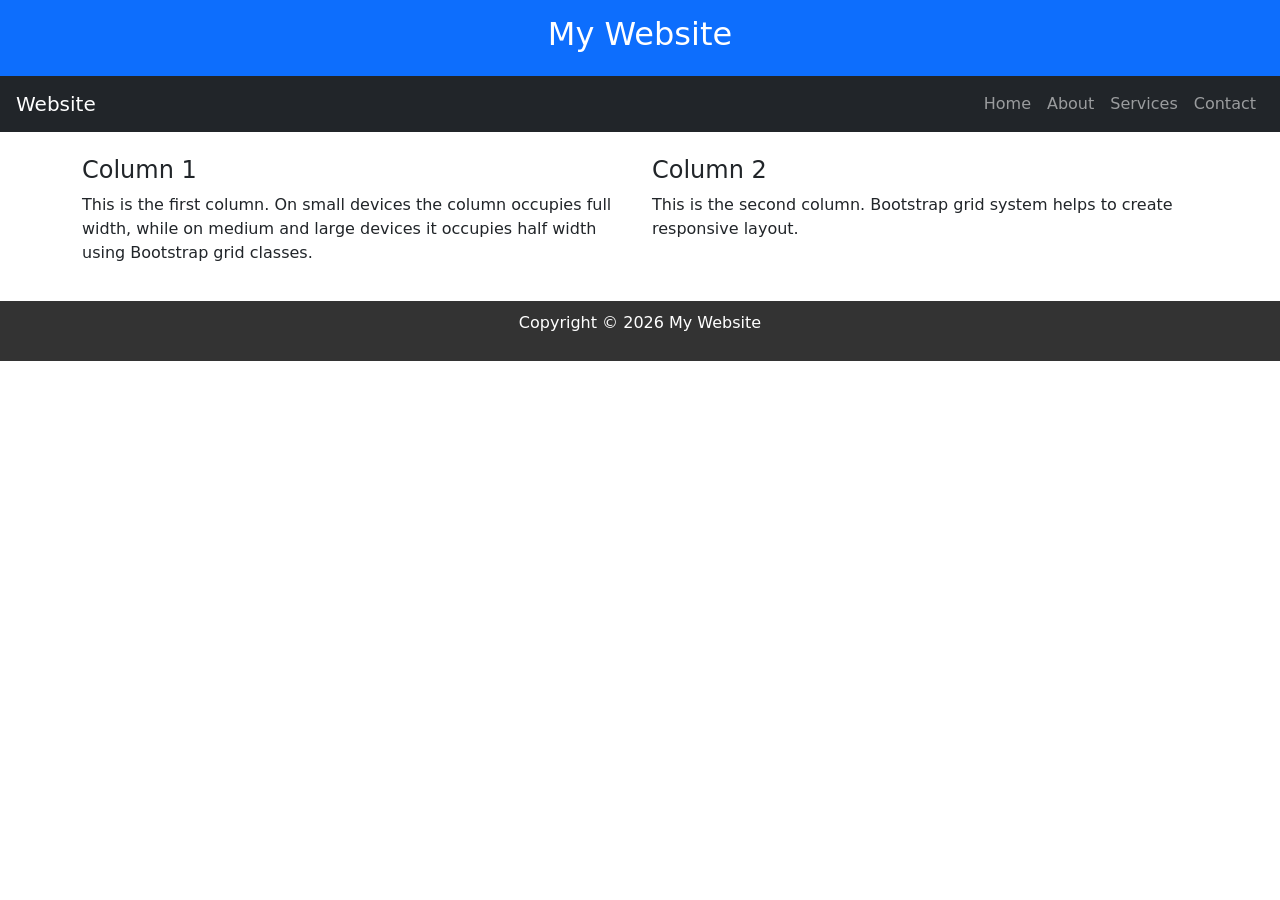
<file: OneDrive/Desktop/2nd sem FSD/EXPERIMENT-1/index.html>
<!DOCTYPE html>
<html>

<head>
    <title>Responsive Web Page using Bootstrap Grid</title>
    <meta name="viewport" content="width=device-width, initial-scale=1">
    <!-- Bootstrap CSS -->
    <link rel="stylesheet" href="https://cdn.jsdelivr.net/npm/bootstrap@5.3.2/dist/css/bootstrap.min.css">
    <style>
        header {
            background-color: #0d6efd;
            color: white;
            text-align: center;
            padding: 15px;
        }

        footer {
            background-color: #333;
            color: white;
            text-align: center;
            padding: 10px;
            margin-top: 20px;
        }
    </style>
</head>

<body>
    <!-- Header -->
    <header>
        <h2>My Website</h2>
    </header>
    <!-- Navigation -->
    <nav class="navbar navbar-dark bg-dark navbar-expand-lg">
        <a class="navbar-brand ms-3" href="#">Website</a>
        <ul class="navbar-nav ms-auto me-3">
            <li class="nav-item">
                <a class="nav-link" href="#">Home</a>
            </li>

            <li class="nav-item">
                <a class="nav-link" href="#">About</a>
            </li>
            <li class="nav-item">
                <a class="nav-link" href="#">Services</a>
            </li>
            <li class="nav-item">
                <a class="nav-link" href="#">Contact</a>
            </li>
        </ul>
    </nav>
    <!-- Content -->
    <div class="container mt-4">
        <div class="row">
            <div class="col-md-6 col-sm-12">
                <h4>Column 1</h4>
                <p>
                    This is the first column.
                    On small devices the column occupies full width, while on medium and large devices it occupies half
                    width using Bootstrap grid classes. </p>
            </div>
            <div class="col-md-6 col-sm-12">
                <h4>Column 2</h4>
                <p>
                    This is the second column.
                    Bootstrap grid system helps to create responsive layout.
                </p>
            </div>
        </div>
    </div>
    <!-- Footer -->
    <footer>
        <p>Copyright © 2026 My Website</p>
    </footer>
</body>

</html>
</file>
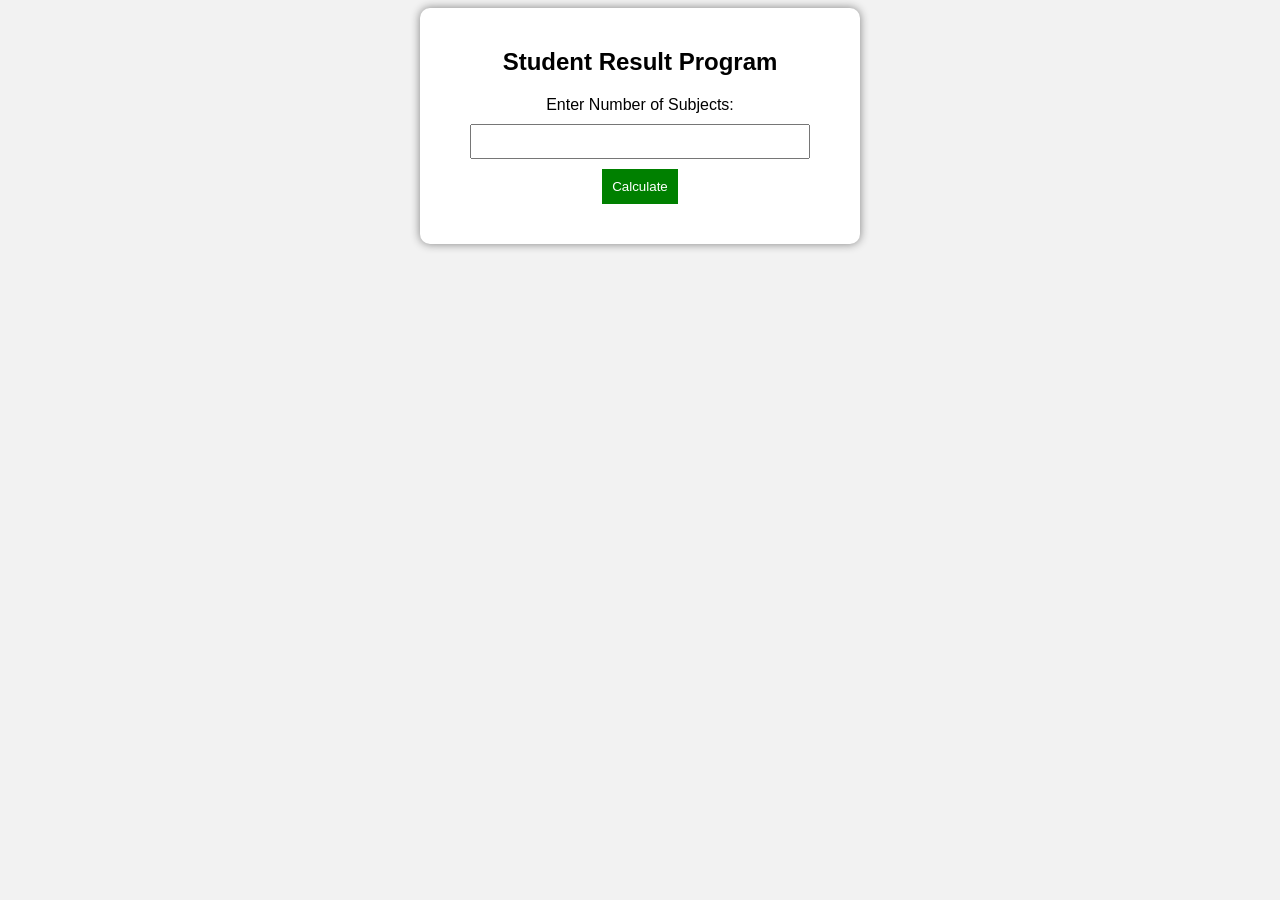
<file: OneDrive/Desktop/2nd sem FSD/EXPERIMENT-4/index.html>
<!DOCTYPE html>
<html>
<head>
    <title>Student Result</title>
    <link rel="stylesheet" href="style.css">
</head>

<body>

<div class="container">
    <h2>Student Result Program</h2>

    <label>Enter Number of Subjects:</label>
    <input type="number" id="sub">

    <button onclick="calculateResult()">Calculate</button>

    <p id="output"></p>
</div>

<script src="node.js"></script>

</body>
</html>
</file>
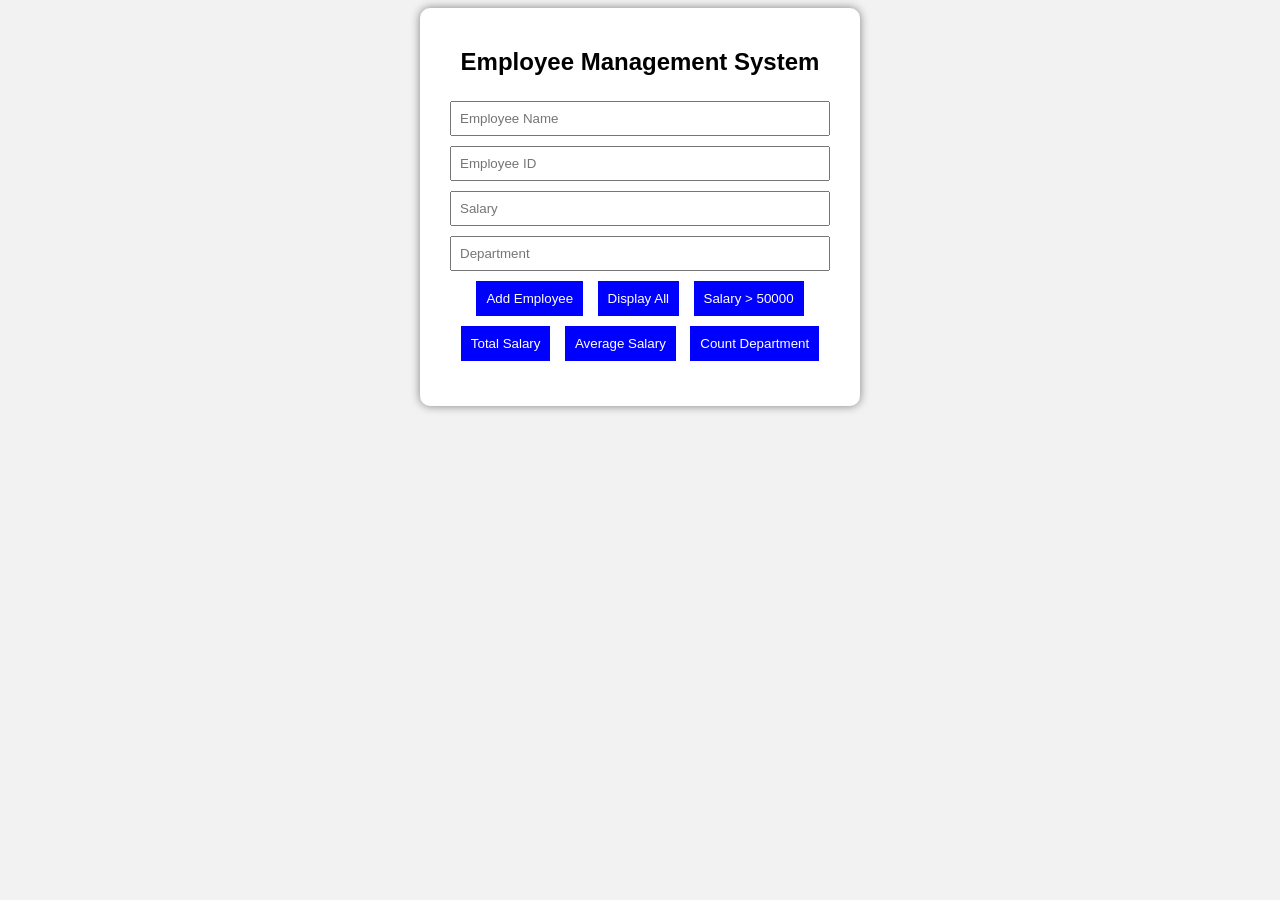
<file: OneDrive/Desktop/2nd sem FSD/EXPERIMENT-5/index.html>
<!DOCTYPE html>
<html>
<head>
    <title>Employee Management</title>
    <link rel="stylesheet" href="style.css">
</head>

<body>

<div class="container">
    <h2>Employee Management System</h2>

    <input type="text" id="name" placeholder="Employee Name">
    <input type="text" id="id" placeholder="Employee ID">
    <input type="number" id="salary" placeholder="Salary">
    <input type="text" id="dept" placeholder="Department">

    <br>

    <button onclick="addEmployee()">Add Employee</button>
    <button onclick="displayEmployees()">Display All</button>
    <button onclick="filterSalary()">Salary > 50000</button>
    <button onclick="totalSalary()">Total Salary</button>
    <button onclick="averageSalary()">Average Salary</button>
    <button onclick="countDepartment()">Count Department</button>

    <div id="result"></div>
</div>

<script src="node.js"></script>

</body>
</html>
</file>
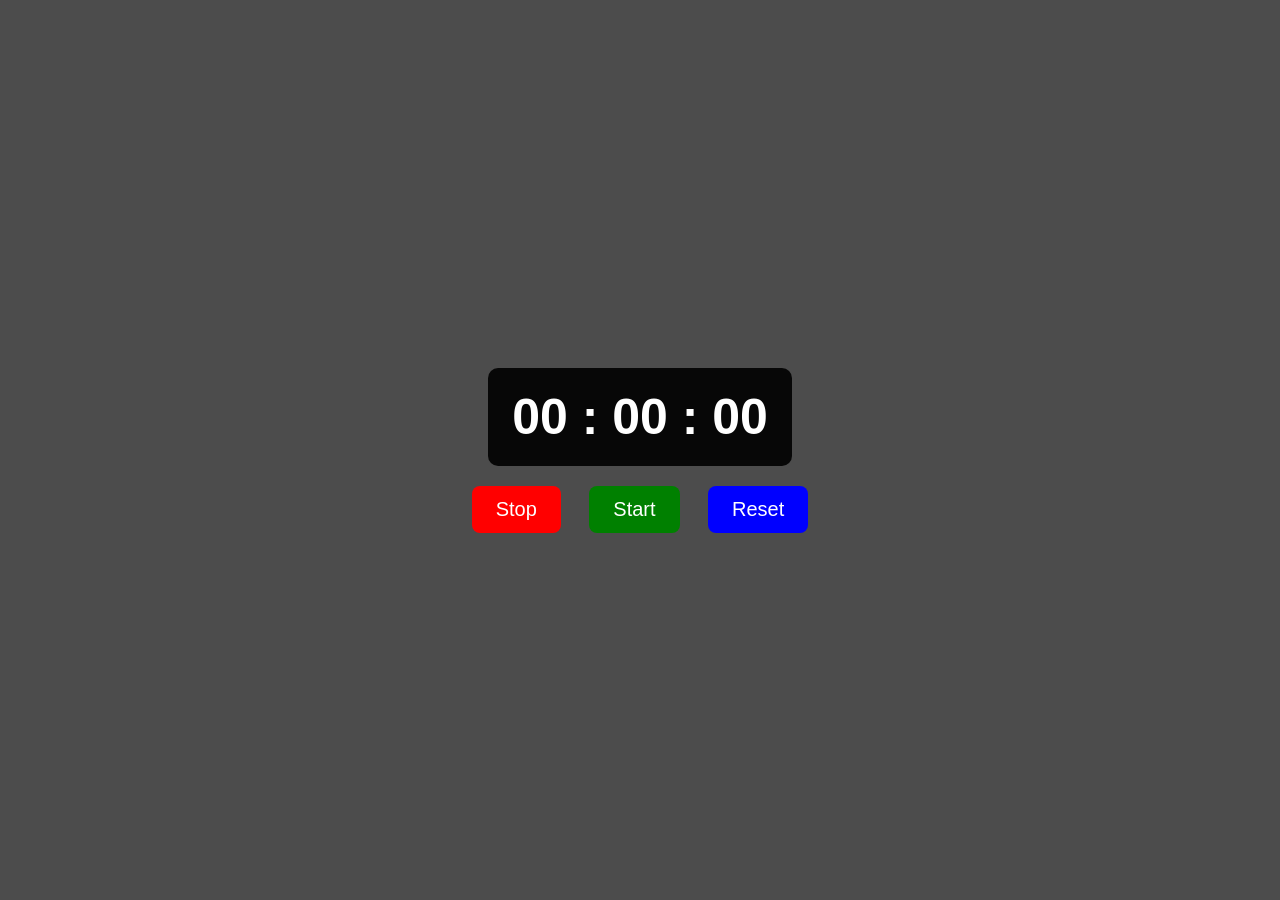
<file: OneDrive/Desktop/2nd sem FSD/stop watch/index.html>
<!DOCTYPE html>
<html lang="en">
<head>
    <meta charset="UTF-8">
    <meta http-equiv="X-UA-Compatible" content="IE=edge">
    <meta name="viewport" content="width=device-width, initial-scale=1.0">
    <link rel="stylesheet" href="style.css">
    <title>Stopwatch</title>
</head>
<body>
    <div class="stopwatch">
        <div class="timerDisplay">00 : 00 : 00</div>
    </div>

    <div class="buttons">
        <button id="stopBtn" class="btn" style="--clr:red;">Stop</button>

        <button id="startBtn" class="btn" style="--clr:green">Start</button>

        <button id="resetBtn" class="btn" style="--clr:blue">Reset</button>
    </div>

    <script src="script.js"></script>
</body>
</html>
</file>
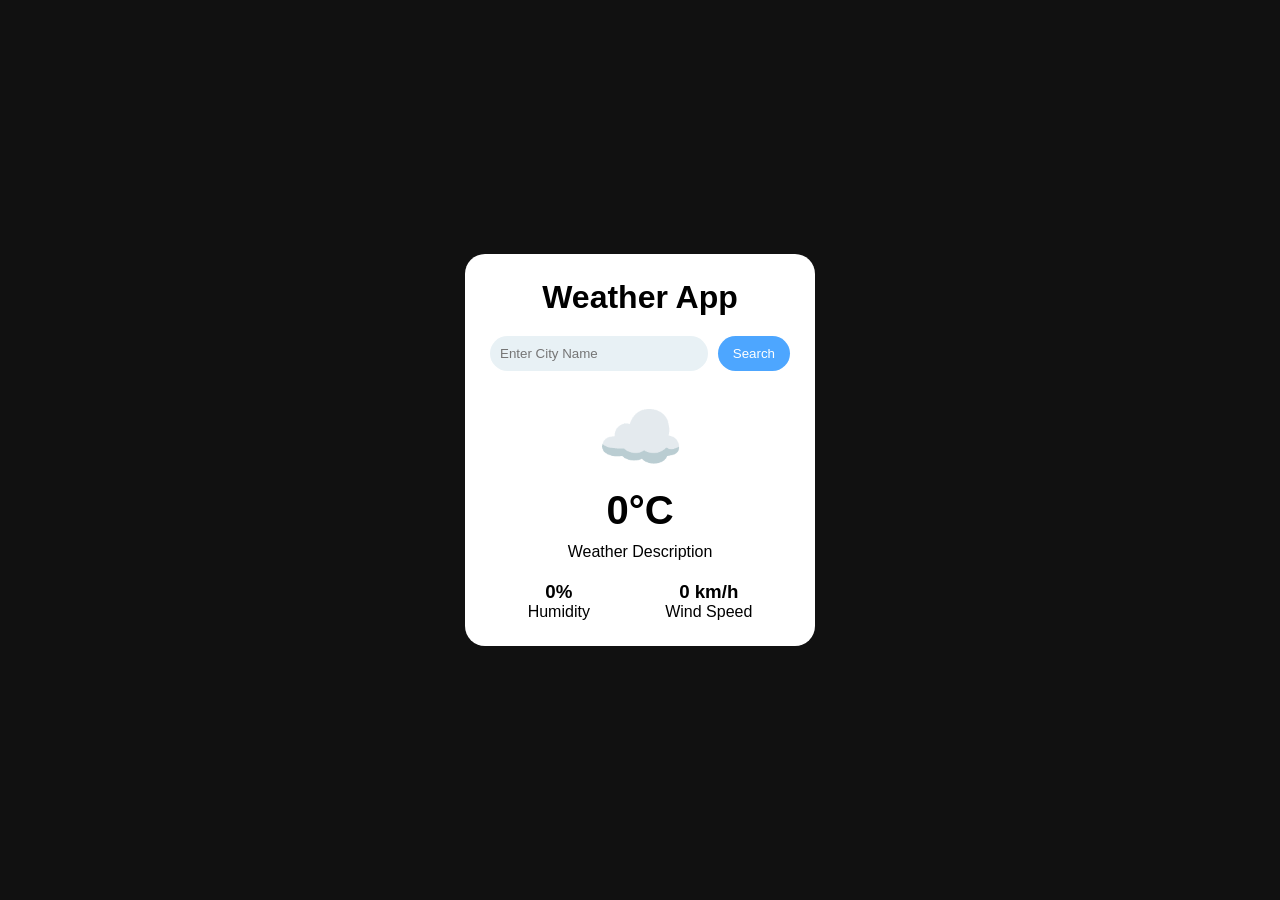
<file: OneDrive/Desktop/2nd sem FSD/weather webpage/index.html>
<!DOCTYPE html>
<html lang="en">
<head>
    <meta charset="UTF-8">
    <meta name="viewport" content="width=device-width, initial-scale=1.0">
    <title>Weather App</title>

    <link rel="stylesheet" href="style.css">
</head>
<body>

    <div class="container">

        <h1>Weather App</h1>

        <div class="search-box">
            <input type="text" id="city" placeholder="Enter City Name">
            <button id="searchBtn">Search</button>
        </div>

        <div class="weather">

            <div id="icon" class="icon">☁️</div>

            <h2 id="temp">0°C</h2>

            <p id="desc">Weather Description</p>

            <div class="details">
                <div>
                    <h3 id="humidity">0%</h3>
                    <p>Humidity</p>
                </div>

                <div>
                    <h3 id="wind">0 km/h</h3>
                    <p>Wind Speed</p>
                </div>
            </div>

        </div>

    </div>

    <script src="script.js"></script>

</body>
</html>
</file>
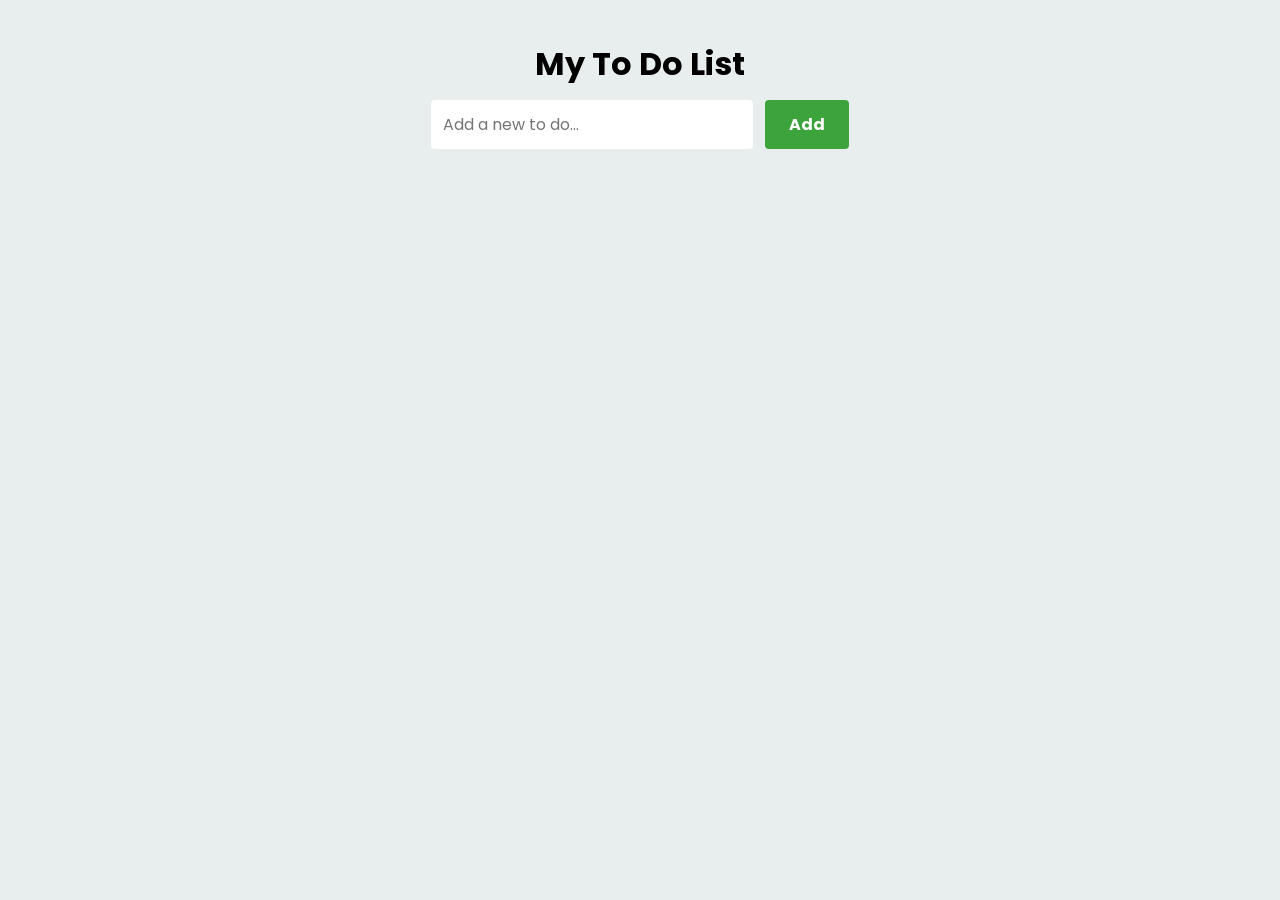
<file: OneDrive/Desktop/2nd sem FSD/javascript project/TO-DO List/index.html>
<!DOCTYPE html>
<html lang="en">
<head>
    <meta charset="UTF-8">
    <meta http-equiv="X-UA-Compatible" content="IE=edge">
    <meta name="viewport" content="width=device-width, initial-scale=1.0">
    <link rel="stylesheet" href="style.css">
    <title>To Do List - JavaScript Project</title>
</head>
<body>
    <div class="container">
        <div class="input-container">
            <h1>My To Do List</h1>
            <input type="text" placeholder="Add a new to do..." id="inputBox">
            <input type="button" value="Add" id="addBtn">
        </div>

        <ul class="todoList" id="todoList">
            <!-- <li><p>Task1</p></li>
            <li>Task2</li>
            <li>Task3</li> -->
        </ul>
    </div>

    <script src="script.js"></script>
</body>
</html>
</file>
<file: OneDrive/Desktop/2nd sem FSD/EXPERIMENT-4/style.css>
body {
    font-family: Arial;
    background: #f2f2f2;
    text-align: center;
}

.container {
    width: 400px;
    margin: auto;
    background: white;
    padding: 20px;
    border-radius: 10px;
    box-shadow: 0px 0px 10px gray;
}

input {
    width: 80%;
    padding: 8px;
    margin: 10px;
}

button {
    padding: 10px;
    background: green;
    color: white;
    border: none;
    cursor: pointer;
}

#output {
    margin-top: 20px;
    text-align: left;
}
</file>
<file: OneDrive/Desktop/2nd sem FSD/EXPERIMENT-5/style.css>
body {
    font-family: Arial;
    background: #f2f2f2;
    text-align: center;
}

.container {
    width: 400px;
    margin: auto;
    background: white;
    padding: 20px;
    border-radius: 10px;
    box-shadow: 0px 0px 10px gray;
}

input {
    width: 90%;
    padding: 8px;
    margin: 5px;
}

button {
    padding: 10px;
    margin: 5px;
    background: blue;
    color: white;
    border: none;
    cursor: pointer;
}

#result {
    margin-top: 20px;
    text-align: left;
}
</file>
<file: OneDrive/Desktop/2nd sem FSD/stop watch/style.css>
*{
    margin: 0;
    padding: 0;
    box-sizing: border-box;
    font-family: Verdana, Geneva, Tahoma, sans-serif;
}

body{
    background-color: rgba(0, 0, 0, 0.7);
    color: #ffffff;
    display: flex;
    justify-content: center;
    align-items: center;
    min-height: 100vh;
    flex-direction: column;
}

.stopwatch{
    background-color: rgba(0, 0, 0, 0.9);
    padding: 20px 24px;
    border-radius: 10px;
}

.timerDisplay{
    font-size: 50px;
    font-weight: 600;
}

.buttons{
    margin-top: 20px;
}

.btn{
    font-size: 20px;
    background: none;
    border: none;
    color: #fff;
    background-color: var(--clr);
    padding: 12px 24px;
    margin-inline: 12px;
    border-radius: 8px;
    cursor: pointer;
}
</file>
<file: OneDrive/Desktop/2nd sem FSD/weather webpage/style.css>
*{
    margin:0;
    padding:0;
    box-sizing:border-box;
    font-family:Arial, sans-serif;
}

body{
    background:#111;
    display:flex;
    justify-content:center;
    align-items:center;
    height:100vh;
}

.container{
    width:350px;
    background:white;
    padding:25px;
    border-radius:20px;
    text-align:center;
}

h1{
    margin-bottom:20px;
}

.search-box{
    display:flex;
    gap:10px;
}

input{
    flex:1;
    padding:10px;
    border:none;
    background:#e8f1f5;
    border-radius:20px;
    outline:none;
}

button{
    padding:10px 15px;
    border:none;
    background:#4da6ff;
    color:white;
    border-radius:20px;
    cursor:pointer;
}

.weather{
    margin-top:25px;
}

.icon{
    font-size:70px;
}

#temp{
    margin:10px 0;
    font-size:40px;
}

#desc{
    text-transform:capitalize;
    margin-bottom:20px;
}

.details{
    display:flex;
    justify-content:space-around;
    margin-top:20px;
}
</file>
<file: OneDrive/Desktop/2nd sem FSD/javascript project/TO-DO List/style.css>
@import url('https://fonts.googleapis.com/css2?family=Poppins&display=swap');

*{
    margin: 0;
    padding: 0;
    box-sizing: border-box;
    font-family: 'Poppins', sans-serif;
}

body{
    background-color: rgb(232, 238, 238);
}

.container{
    display: flex;
    flex-direction: column;
    justify-content: center;
    align-items: center;
    margin-top: 20px;
}

.input-container{
    width: 100%;
    max-width: 500px;
    text-align: center;
    padding: 20px;
}

.input-container input{
    border: none;
    outline: none;
    padding: 12px;
    margin-block: 12px;
    border-radius: 4px;
    font-size: 16px;
}

.input-container input[type="text"]{
    width: 70%;
}

.input-container input[type="button"]{
    background-color: #3da33d;
    color: #fff;
    font-weight: 700;
    margin-left: 8px;
    cursor: pointer;
    padding: 12px 24px;
}

.input-container input[type="button"]:hover{
    background-color: #60b160;
}

ul{
    width: 70%;
    max-width: 450px;
    /* display: flex;
    justify-content: center;
    flex-direction: column;
    align-items: center; */
}

ul li{
    list-style-type: none;
    cursor: pointer;
    margin-block-end: 12px;
    border-radius: 8px;
    border: 0.125px solid #a19f9f;
    padding: 6px 12px;
    background-color: #ffffff;
    display: flex;
    align-items: center;
    justify-content: space-between;
    transition: background-color 0.5s;
}

ul li:hover{
    background-color: #cbcaca;
}

ul li p{
    flex-grow: 1;
    padding: 2px;
}
.btn{
    border: none;
    outline: none;
    font-size: 16px;
    background: none;
    font-weight: 600;
    cursor: pointer;
    padding: 8px;
}

.deleteBtn{
    color: #ff0000;
}

.editBtn{
    color: #008000;
}
</file>
